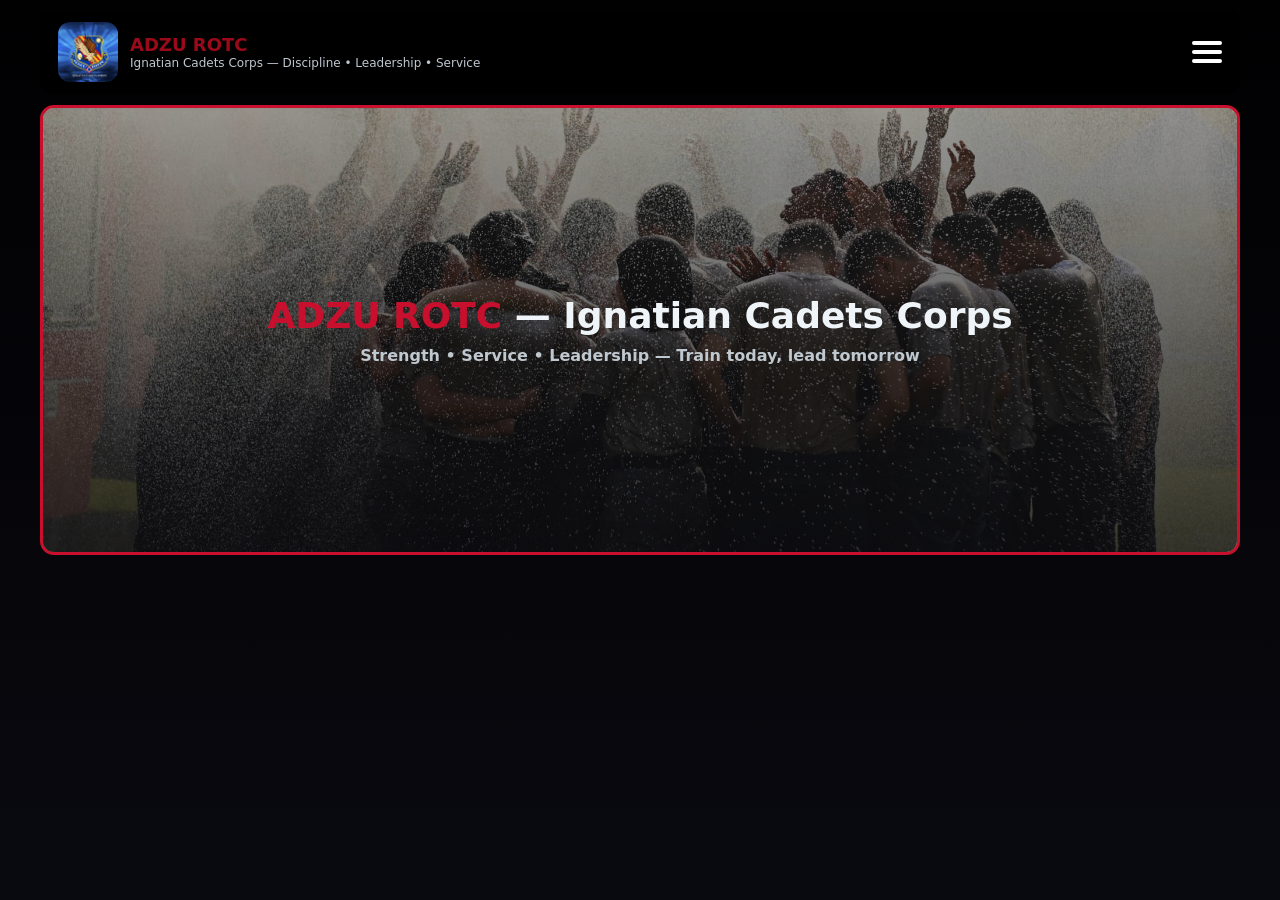
<file: index.html>
<!doctype html>
<html lang="en">
<head>
  <meta charset="utf-8" />
  <meta name="viewport" content="width=device-width,initial-scale=1" />
  <title>ADZU-ROTC — Redirecting</title>

  <!-- fast fallback redirect for browsers without JS -->
  <meta http-equiv="refresh" content="0;URL='HOMEPAGE.html'">
  <script>
    // JavaScript redirect (faster in modern browsers)
    window.location.replace('HOMEPAGE.html');
  </script>
  <style>
    body { font-family: Arial, sans-serif; text-align:center; margin-top:120px; color:#333 }
    a { color:#0366d6 }
  </style>
</head>
<body>
  <h1>Redirecting to site…</h1>
  <p>If you are not redirected automatically, <a href="HOMEPAGE.html">click here to open the homepage</a>.</p>
  <hr style="margin-top:40px;opacity:.6" />
  <small>Published with GitHub Pages — melvinanthonydapito08-code/ADZU-ROTC</small>
</body>
</html>
</file>
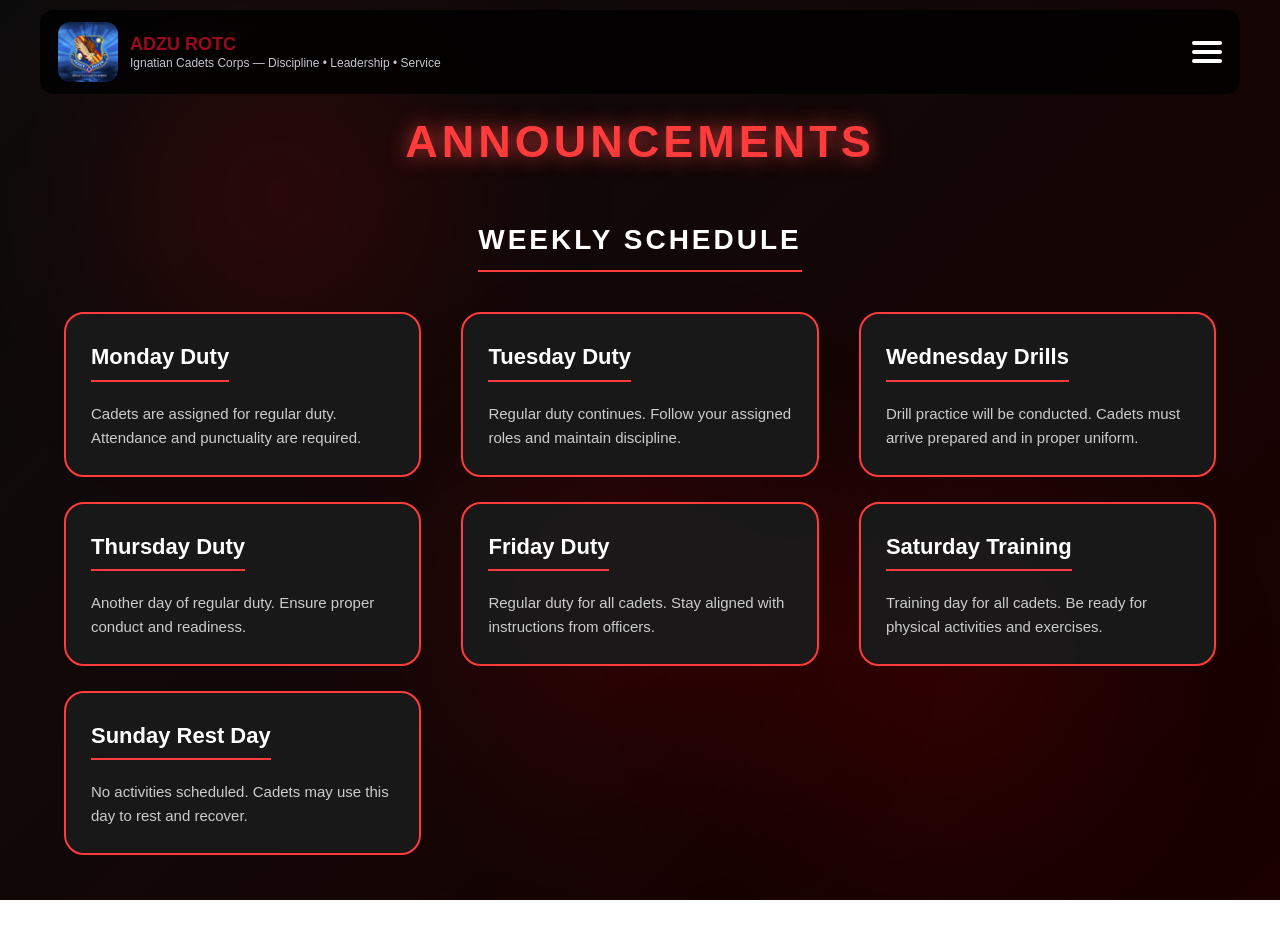
<file: ANNOUNCEMENT PAGE.html>
<!DOCTYPE html>
<html lang="en">
<head>
  <meta charset="UTF-8">
  <meta name="viewport" content="width=device-width, initial-scale=1.0">
  <title>ADZU ROTC — Announcements</title>

  <link rel="stylesheet" href="HEADER CSS.css">

  <style>
    * {
      margin: 0;
      padding: 0;
      box-sizing: border-box;
      font-family: 'Arial', sans-serif;
    }

    body {
      background: linear-gradient(135deg, #0c0c0c, #1a0000);
      color: #fff;
      line-height: 1.6;
      overflow-x: hidden;
      position: relative;
      animation: fadeIn 1s ease-in-out;
      min-height: fit-content;
    }

    .bg-shape {
      position: absolute;
      width: 300px;
      height: 300px;
      background: rgba(255, 0, 0, 0.15);
      border-radius: 50%;
      filter: blur(100px);
      animation: float 5s infinite ease-in-out alternate;
      z-index: -1;
    }

    .shape1 { top: 5%; left: 10%; }
    .shape2 { bottom: 10%; right: 15%; animation-duration: 10s; }
    .shape3 { top: 50%; right: 40%; animation-duration: 12s; }

    @keyframes float {
      from { transform: translateY(0px); }
      to { transform: translateY(-60px); }
    }

    @keyframes fadeIn {
      from { opacity: 0; }
      to { opacity: 1; }
    }

    .container {
      width: 90%;
      margin: 80px auto;
      text-align: center;
    }

    .section-title {
      font-size: 45px;
      font-weight: bold;
      margin-bottom: 40px;
      color: #ff3b3b;
      text-transform: uppercase;
      letter-spacing: 4px;
      text-shadow: 0 0 20px rgba(255, 70, 70, 0.8);
     animation: fadeIn 1.5s ease-in-out;
    }

    @keyframes glowIn {
      0% { opacity: 0; transform: translateY(-20px); }
      100% { opacity: 1; transform: translateY(0); }
    }

    .section-two {
      font-size: 28px;
      margin-bottom: 40px;
      color: white;
      text-transform: uppercase;
      letter-spacing: 3px;
      border-bottom: 2px solid #ff3b3b;
      display: inline-block;
      padding-bottom: 8px;
      transition: 0.3s ease;
    }

    .section-two:hover {
      color: #ff3b3b;
      text-shadow: 0 0 10px rgba(255, 50, 50, 0.7);
    }

    .info-grid {
      display: flex;
      justify-content: space-between;
      gap: 25px;
      flex-wrap: wrap;
    }

    .card {
      background: rgba(26, 26, 26, 0.95);
      border: 2px solid #ff3b3b;
      border-radius: 20px;
      width: 31%;
      padding: 25px;
      text-align: left;
      transition: transform 0.3s ease, box-shadow 0.3s ease, border-color 0.3s ease;
      backdrop-filter: blur(5px);
    }

    .card:hover {
      transform: translateY(-10px);
      box-shadow: 0 0 25px rgba(255, 59, 59, 0.5);
      border-color: #ff5555;
    }

    .card h2 {
      font-size: 22px;
      margin-bottom: 10px;
      color: #fff;
      border-bottom: 2px solid #ff3b3b;
      padding-bottom: 5px;
      display: inline-block;
      transition: 0.3s ease;
    }

    .card h2:hover {
      color: #ff3b3b;
      text-shadow: 0 0 10px rgba(255, 59, 59, 0.5);
    }

    .card p {
      font-size: 15px;
      color: #ccc;
      margin-top: 10px;
    }

    .date {
      font-size: 13px;
      color: #ff3b3b;
    }

    @media (max-width: 900px) {
      .card {
        width: 100%;
      }
    }

  </style>
</head>

<body>

     <header id="mainheader">
      <!--logo and title-->
    <div class="adzurotclogo">
        <img src="adzulogo.jpg" alt="ADZU ROTC LOGO">
        <div class="logo-text">
          <h1>ADZU ROTC</h1>
          <p>Ignatian Cadets Corps — Discipline • Leadership • Service</p>
        </div>  
    </div>    

      <!--burger menu icon-->
      <div class="burger" id="burger">
        <div></div>
        <div></div> 
        <div></div>
      </div>

      <!--nav-links for different sections-->
      <nav class="nav-links" id="navLinks">
        <a href="HOMEPAGE.html">Home</a>
        <a href="ABOUT PAGE.html">About</a>
        <a href="ANNOUNCEMENT PAGE.html">Announcements</a>

        <!--Uniform Dropdown-->
        <div class="unifdropdown">
          <button class="dropdown-btn1">Uniforms ▾</button>
          <div class="dropdown-uniforms">
          <a href="TYPE C.html">TYPE C</a>
          <a href="GOU ROTC UNIFORM.html">GOU</a>
          <a href="BDU ROTC.html">BDU</a>
          <a href="GALA UNIFORM.html">GALA</a>
          </div>
        </div>

       <!--Gallery Dropdown-->
        <div class="gallerydropdown">
          <button class="dropdown-btn2">Gallery ▾</button>
          <div class="dropdown-gallery">
            <a href="COLORS - General Assembly.html">General Assembly ROTC Representation</a>
            <a href="Organization Fair.html">Organization Fair</a>
            <a href="ROTC Trainings.html">ROTC Trainings</a>
            <a href="ROTC FIRING .html">ROTC Firing</a>
            <a href="ROTC Tree Planting.html">ROTC Tree Planting</a>
          </div>
        </div>
          
        <a href="CONTACT.html">Contact</a>

      </nav>
    </header>

    <script src="WEBPROG FINAL FINAL TASK.js"></script>

    <br>
    
<!--CONTENT IN ANNOUNCEMENT-->
  <div class="bg-shape shape1"></div>
  <div class="bg-shape shape2"></div>
  <div class="bg-shape shape3"></div>

  <div class="container">
    <h1 class="section-title">ANNOUNCEMENTS</h1>
    
    <h2 class="section-two">Weekly Schedule</h2>

    <div class="info-grid">

      <div class="card">
        <h2>Monday Duty</h2>
        <p>Cadets are assigned for regular duty. Attendance and punctuality are required.</p>
      </div>

      <div class="card">
        <h2>Tuesday Duty</h2>
        <p>Regular duty continues. Follow your assigned roles and maintain discipline.</p>
      </div>

      <div class="card">
        <h2>Wednesday Drills</h2>
        <p>Drill practice will be conducted. Cadets must arrive prepared and in proper uniform.</p>
      </div>

      <div class="card">
        <h2>Thursday Duty</h2>
        <p>Another day of regular duty. Ensure proper conduct and readiness.</p>
      </div>

      <div class="card">
        <h2>Friday Duty</h2>
        <p>Regular duty for all cadets. Stay aligned with instructions from officers.</p>
      </div>

      <div class="card">
        <h2>Saturday Training</h2>
        <p>Training day for all cadets. Be ready for physical activities and exercises.</p>
      </div>

      <div class="card">
        <h2>Sunday Rest Day</h2>
        <p>No activities scheduled. Cadets may use this day to rest and recover.</p>
      </div>

    </div>
  </div>

</body>
</html>
</file>
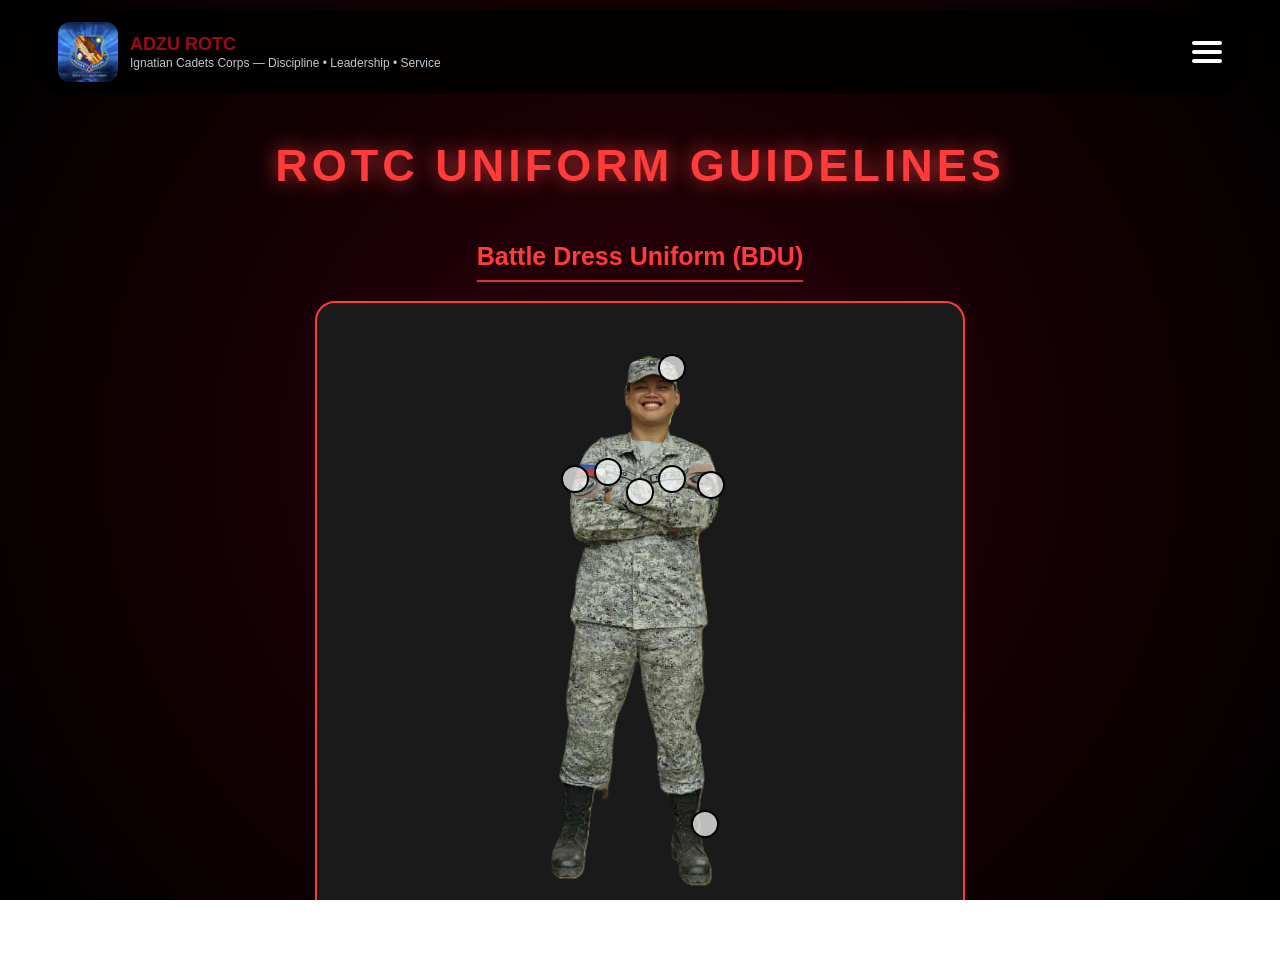
<file: BDU ROTC.html>
<!DOCTYPE html>
<html lang="en">
<head>
    <meta charset="UTF-8">
    <meta name="viewport" content="width=device-width, initial-scale=1.0">
    <title>BDU-UNI</title>
    <link rel="stylesheet" href="HEADER CSS.css">
</head>
<body>
    <style>
        *{
        margin: 0;
        padding: 0;
        box-sizing: border-box;
        font-family: 'Arial', sans-serif;
        }
        body {
        font-family: 'Arial', sans-serif;
        background-image: radial-gradient(circle at center, rgb(45, 1, 9), black);
        color: white;
        height: 100dvh;
        height: 100vh;
        margin-bottom: 30px;
        min-height: fit-content;
        }
        .title {
        text-align: center;
        justify-content: center;
        align-items: center;
        display: flex;
        margin: 50px;
        animation: fadeIn 1.5s ease-in-out;
        letter-spacing: 4px;
        padding-top: 90px;
        font-size: 45px;
        color: #ff3b3b;
        text-shadow: 0 0 20px rgba(255, 70, 70, 0.8);
        text-transform: uppercase;
        }
        .opener {
        text-align: center;
        justify-content: center;
        align-items: center;
        display: flex;
        margin-bottom: 30px;
        margin-top: 10px;
        animation: fadeIn 2s ease-in-out;
        font-weight: bold;
        text-decoration: underline solid #ff3b3bd4 1.5px;
        text-underline-offset: 15px;
        font-size: 25px;
        color: #ff3b3b;
        }

/*BDU UNIFORM*/
        .bdu {
        background-color: #1a1a1a;
        border: 2px solid #ff3b3b;
        color: white;
        display: flex;
        padding: min(5em, 2%);
        border-radius: 20px;
        position: relative;
        width: 100%;
        max-width: 650px;
        margin: auto;
        transition: transform 0.3s ease, box-shadow 0.3s ease;
        animation: fadeIn 1s ease-in;
        }
        .bdu:hover{
        box-shadow: 0 10px 30px rgba(255, 59, 59, 0.6);
        }
        .bdu-uni {
        flex: 1;
        display: flex;
        align-items: center;
        justify-content: center;
        }
        .bdu-uni img {
        height: 600px;
        width: auto;
        }
/*FOR MODALS*/
        .modal {
        display: none; 
        position: fixed;
        z-index: 999;
        left: 0;
        top: 0;
        width: 100%;
        height: 100%;
        background: rgba(0,0,0,0.75);
        backdrop-filter: blur(3px);
        justify-content: center;
        align-items: center;
        }
        .modal-info {  
        background: white;
        padding: 20px;
        max-width: 300px;
        width: 80%;
        border-radius: 12px;
        text-align: center;
        animation: popup 0.25s ease;
        }
        .modal p {
        color: black;
        font-size: 20px;
        padding: 15px;
        font-weight: bold;
        font-size: larger;
        }
        .modal img {
        height: auto;
        width: 100%;
        display: block;
        border-radius: 8px;
        border: 2px solid black;
        }

/*BUTTONS*/
    .button {
        position: absolute;
        width: 2vw;
        height: 2vw;
        max-width: 20px;
        max-height: 20px;
        min-width: 28px;
        min-height: 28px;
        border-radius: 50%;
        border: 2px solid black;
        background: rgba(255, 255, 255, 0.717);
        cursor: pointer;
        transform: translate(-50%, -50%);
    }
    .btn-1 { top: 27%; left: 40%; } /*flag*/
    .btn-2 { top: 28%; left: 61%; } /*adzu*/
    .btn-3 { top: 26%; left: 45%; } /*name*/
    .btn-4 { top: 29%; left: 50%; } /*rank*/
    .btn-5 { top: 27%; left: 55%; } /*unit*/
    .btn-6 { top:10%; left: 55%; } /*cap*/
    .btn-7 { top:80%; left: 60%; } /*boots*/
    
    .button:hover {
        background-color:white;
        color:black;
        box-shadow:#0c0f0a3f 2px 2px 2px 2px;
    }
    .close-btn:hover {
        background-color:#ff3b3b;
        color:white;
        box-shadow:#0c0f0a3f 2px 2px 2px 2px;
    }
    .close-btn {
        margin-top: 15px;
        padding: 8px 15px;
        background: black;
        color: white;
        border: none;
        border-radius: 6px;
        cursor: pointer;
    }

/*KEYFRAMES*/
    @keyframes popup {
        from { transform: scale(0.7); opacity: 0; }
        to { transform: scale(1); opacity: 1; }
    }
    @keyframes fadeIn {
      from {
        opacity: 0;
      }
      to {
        opacity: 1;
      }
    }
    </style>

    <header id="mainheader">
      <!--logo and title-->
    <div class="adzurotclogo">
        <img src="adzulogo.jpg" alt="ADZU ROTC LOGO">
        <div class="logo-text">
          <h1>ADZU ROTC</h1>
          <p>Ignatian Cadets Corps — Discipline • Leadership • Service</p>
        </div>  
    </div>    

      <!--burger menu icon-->
      <div class="burger" id="burger">
        <div></div>
        <div></div> 
        <div></div>
      </div>

      <!--nav-links for different sections-->
      <nav class="nav-links" id="navLinks">
        <a href="HOMEPAGE.html">Home</a>
        <a href="ABOUT PAGE.html">About</a>
        <a href="ANNOUNCEMENT PAGE.html">Announcements</a>

        <!--Uniform Dropdown-->
        <div class="unifdropdown">
          <button class="dropdown-btn1">Uniforms ▾</button>
          <div class="dropdown-uniforms">
          <a href="TYPE C.html">TYPE C</a>
          <a href="GOU ROTC UNIFORM.html">GOU</a>
          <a href="BDU ROTC.html">BDU</a>
          <a href="GALA UNIFORM.html">GALA</a>
          </div>
        </div>

        <!--Gallery Dropdown-->
        <div class="gallerydropdown">
          <button class="dropdown-btn2">Gallery ▾</button>
          <div class="dropdown-gallery">
            <a href="COLORS - General Assembly.html">General Assembly ROTC Representation</a>
            <a href="Organization Fair.html">Organization Fair</a>
            <a href="ROTC Trainings.html">ROTC Trainings</a>
            <a href="ROTC FIRING .html">ROTC Firing</a>
            <a href="ROTC Tree Planting.html">ROTC Tree Planting</a>
          </div>
        </div>
          
        <a href="CONTACT.html">Contact</a>

      </nav>
    </header>

    <h1 class="title">ROTC Uniform Guidelines</h1>
        <p class="opener">Battle Dress Uniform (BDU)</p>
<section class="bdu">
    <div class="bdu-uni">
        <img src="bdu.png">

        <button class="button btn-1" onclick="openModal('modal1')"></button>
        <button class="button btn-2" onclick="openModal('modal2')"></button>
        <button class="button btn-3" onclick="openModal('modal3')"></button>
        <button class="button btn-4" onclick="openModal('modal4')"></button>
        <button class="button btn-5" onclick="openModal('modal5')"></button>
        <button class="button btn-6" onclick="openModal('modal6')"></button>
        <button class="button btn-7" onclick="openModal('modal7')"></button>
    </div>
    
<div class="modal" id="modal1">
    <div class="modal-info">
        <img src="flag.jpg">
        <p>Philippine National Flag Patch <span style="font-weight: normal; font-style: italic;">and</span> Philippine Air Force Patch</p>
        <button class="close-btn" onclick="closeModal('modal1')">Close</button>
    </div>
</div>


<div class="modal" id="modal2">
    <div class="modal-info">
        <img src="adzu.jpg">
        <p>Ateneo de Zamboanga University Seal</p>
        <button class="close-btn" onclick="closeModal('modal2')">Close</button>
    </div>
</div>

<div class="modal" id="modal3">
    <div id="modal3" class="modal-info">
        <img src="name.jpg">
        <p>Name Patch</p>
        <button class="close-btn" onclick="closeModal('modal3')">Close</button>
    </div>
</div>

<div class="modal" id="modal4">
    <div class="modal-info">
        <img src="rank.jpg">
        <p>Rank Patch</p>
        <button class="close-btn" onclick="closeModal('modal4')">Close</button>
    </div>
</div>

<div class="modal" id="modal5">
    <div class="modal-info">
        <img src="unit.jpg">
        <p>Unit/ Organization Patch</p>
        <button class="close-btn" onclick="closeModal('modal5')">Close</button>
    </div>
</div>   

<div class="modal" id="modal6">
    <div class="modal-info">
        <p>Patrol Cap</p>
        <button class="close-btn" onclick="closeModal('modal6')">Close</button>
    </div>
</div>

<div class="modal" id="modal7">
    <div class="modal-info">
        <p>Combat Boots</p>
        <button class="close-btn" onclick="closeModal('modal7')">Close</button>
    </div>
</div>
</section>

<script>
function openModal(id) {
    document.getElementById(id).style.display = "flex";
}

function closeModal(id) {
    document.getElementById(id).style.display = "none";
}
</script>
<script src="WEBPROG FINAL FINAL TASK.js"></script>
</body>
</html>
</file>
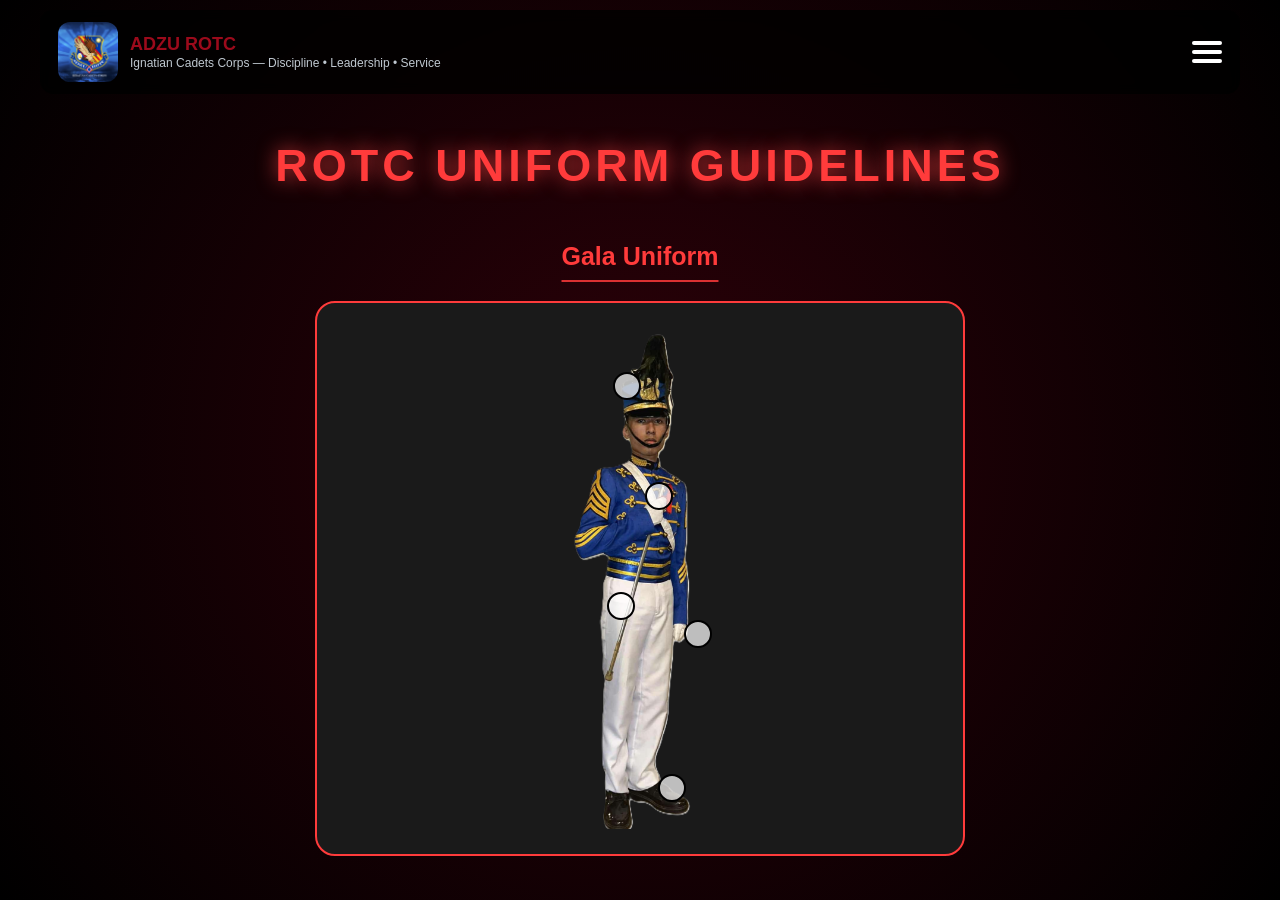
<file: GALA UNIFORM.html>
<!DOCTYPE html>
<html lang="en">
<head>
    <meta charset="UTF-8">
    <meta name="viewport" content="width=device-width, initial-scale=1.0">
    <title>GALA-UNI</title>
    <link rel="stylesheet" href="HEADER CSS.css">
</head>
<body>
    <style>
        *{
        margin: 0;
        padding: 0;
        box-sizing: border-box;
        font-family: 'Arial', sans-serif;
        }
        body {
        font-family: 'Arial', sans-serif;
        background-image: radial-gradient(circle at center, rgb(45, 1, 9), black);
        color: white;
        height: 100dvh;
        height: 100vh;
        margin-bottom: 30px;
        min-height: fit-content;
        }
        .title {
        text-align: center;
        justify-content: center;
        align-items: center;
        display: flex;
        margin: 50px;
        animation: fadeIn 1.5s ease-in-out;
        letter-spacing: 4px;
        font-size: 45px;
        padding-top: 90px;
        color: #ff3b3b;
        text-shadow: 0 0 20px rgba(255, 70, 70, 0.8);
        text-transform: uppercase;
        }
        .opener {
        text-align: center;
        justify-content: center;
        align-items: center;
        display: flex;
        margin-bottom: 30px;
        margin-top: 10px;
        animation: fadeIn 2s ease-in-out;
        font-weight: bold;
        text-decoration: underline solid #ff3b3bd4 1.5px;
        text-underline-offset: 15px;
        font-size: 25px;
          color: #ff3b3b; 
        }

/*GALA UNIFORM*/
        .gala {
        background-color: #1a1a1a;
        border: 2px solid #ff3b3b;
        color: white;
        display: flex;
        padding: min(5em, 2%);
        border-radius: 20px;
        position: relative;
        width: 100%;
        max-width: 650px;
        margin: auto;
        transition: transform 0.3s ease, box-shadow 0.3s ease;
        animation: fadeIn 1s ease-in;
        }
        .gala:hover {
        box-shadow: 0 10px 30px rgba(255, 59, 59, 0.6);
        }
        .gala-uni {
        flex: 1;
        display: flex;
        align-items: center;
        justify-content: center;
        }
        .gala-uni img {
        height: 500px;
        width: auto;    
        }
/*FOR MODALS*/
        .modal {
        display: none; 
        position: fixed;
        z-index: 999;
        left: 0;
        top: 0;
        width: 100%;
        height: 100%;
        background: rgba(0,0,0,0.75);
        backdrop-filter: blur(3px);
        justify-content: center;
        align-items: center;
        }
        .modal-info {
        background: white;
        padding: 20px;
        max-width: 300px;
        width: 80%;
        border-radius: 12px;
        text-align: center;
        animation: popup 0.25s ease;
        }
        .modal p {
        color: black;
        font-size: 20px;
        padding: 15px;
        font-weight: bold;
        font-size: larger;
        }
        .modal img {
        height: auto;
        width: 100%;
        display: block;
        border-radius: 8px;
        border: 2px solid black;
        }

/*BUTTONS*/
    .button {
        position: absolute;
        width: 2vw;
        height: 2vw;
        max-width: 20px;
        max-height: 20px;
        min-width: 28px;
        min-height: 28px;
        border-radius: 50%;
        border: 2px solid black;
        background: rgba(255, 255, 255, 0.717);
        cursor: pointer;
        transform: translate(-50%, -50%);
    }
    .btn-1 { top: 15%; left: 48%; } /*shako cap*/
    .btn-2 { top: 35%; left: 53%; } /*breast plate + swordband*/
    .btn-3 { top: 60%; left: 59%; } /*gloves*/
    .btn-4 { top: 55%; left: 47%; } /*sword*/
    .btn-5 { top:88%; left: 55%; } /*wetlook shoes*/
    
    .button:hover {
        background-color:white;
        color:black;
        box-shadow:#0c0f0a3f 2px 2px 2px 2px;
    }
    .close-btn:hover {
        background-color:#ff3b3b;
        color:white;
        box-shadow:#0c0f0a3f 2px 2px 2px 2px;
    }
    .close-btn {
        margin-top: 15px;
        padding: 8px 15px;
        background: black;
        color: white;
        border: none;
        border-radius: 6px;
        cursor: pointer;
    }

/*KEYFRAMES*/
    @keyframes popup {
        from { transform: scale(0.7); opacity: 0; }
        to { transform: scale(1); opacity: 1; }
    }
    @keyframes fadeIn {
      from {
        opacity: 0;
      }
      to {
        opacity: 1;
      }
    }
    </style>

     <header id="mainheader">
      <!--logo and title-->
    <div class="adzurotclogo">
        <img src="adzulogo.jpg" alt="ADZU ROTC LOGO">
        <div class="logo-text">
          <h1>ADZU ROTC</h1>
          <p>Ignatian Cadets Corps — Discipline • Leadership • Service</p>
        </div>  
    </div>    

      <!--burger menu icon-->
      <div class="burger" id="burger">
        <div></div>
        <div></div> 
        <div></div>
      </div>

      <!--nav-links for different sections-->
      <nav class="nav-links" id="navLinks">
        <a href="HOMEPAGE.html">Home</a>
        <a href="ABOUT PAGE.html">About</a>
        <a href="ANNOUNCEMENT PAGE.html">Announcements</a>

        <!--Uniform Dropdown-->
        <div class="unifdropdown">
          <button class="dropdown-btn1">Uniforms ▾</button>
          <div class="dropdown-uniforms">
          <a href="TYPE C.html">TYPE C</a>
          <a href="GOU ROTC UNIFORM.html">GOU</a>
          <a href="BDU ROTC.html">BDU</a>
          <a href="GALA UNIFORM.html">GALA</a>
          </div>
        </div>

        <!--Gallery Dropdown-->
        <div class="gallerydropdown">
          <button class="dropdown-btn2">Gallery ▾</button>
          <div class="dropdown-gallery">
            <a href="COLORS - General Assembly.html">General Assembly ROTC Representation</a>
            <a href="Organization Fair.html">Organization Fair</a>
            <a href="ROTC Trainings.html">ROTC Trainings</a>
            <a href="ROTC FIRING .html">ROTC Firing</a>
            <a href="ROTC Tree Planting.html">ROTC Tree Planting</a>
          </div>
        </div>
          
        <a href="CONTACT.html">Contact</a>

      </nav>
    </header>

    <h1 class="title">ROTC Uniform Guidelines</h1>
        <p class="opener">Gala Uniform</p>
<section class="gala">
    <div class="gala-uni">
        <img src="gala.png">

        <button class="button btn-1" onclick="openModal('modal1')"></button>
        <button class="button btn-2" onclick="openModal('modal2')"></button>
        <button class="button btn-3" onclick="openModal('modal3')"></button>
        <button class="button btn-4" onclick="openModal('modal4')"></button>
        <button class="button btn-5" onclick="openModal('modal5')"></button>
    </div>
    
<div class="modal" id="modal1">
    <div class="modal-info">
        <p>Shako Cap</p>
        <button class="close-btn" onclick="closeModal('modal1')">Close</button>
    </div>
</div>

<div class="modal" id="modal2">
    <div class="modal-info">
        <img src="breastplate.jpg">
        <p>Breast Plate <span style="font-weight: normal; font-style: italic;">and</span> Sword Band</p>
        <button class="close-btn" onclick="closeModal('modal2')">Close</button>
    </div>
</div>

<div class="modal" id="modal3">
    <div class="modal-info">
        <p>Gloves</p>
        <button class="close-btn" onclick="closeModal('modal3')">Close</button>
    </div>
</div>

<div class="modal" id="modal4">
    <div class="modal-info">
        <p>Sword</p>
        <button class="close-btn" onclick="closeModal('modal4')">Close</button>
    </div>
</div>   

<div class="modal" id="modal5">
    <div class="modal-info">
        <p>Wetlook Shoes</p>
        <button class="close-btn" onclick="closeModal('modal5')">Close</button>
    </div>
</div>
</section>

<script>
function openModal(id) {
    document.getElementById(id).style.display = "flex";
}

function closeModal(id) {
    document.getElementById(id).style.display = "none";
}
</script>

<script src="WEBPROG FINAL FINAL TASK.js"></script>
</body>
</html>
</file>
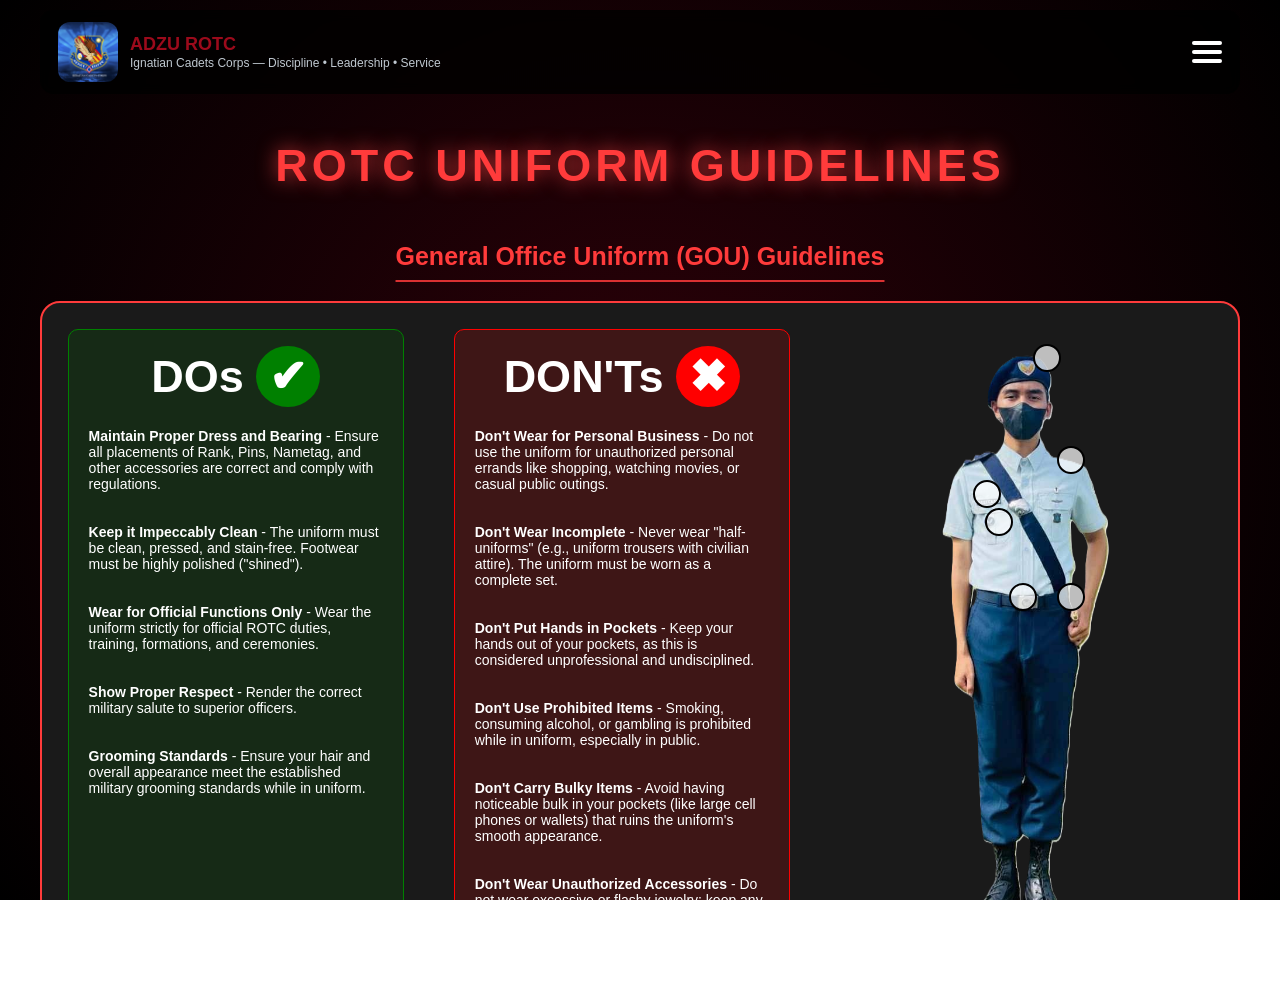
<file: GOU ROTC UNIFORM.html>
<!DOCTYPE html>
<html lang="en">
<head>
    <meta charset="UTF-8">
    <meta name="viewport" content="width=device-width, initial-scale=1.0">
    <title>GOU-UNI</title>
    <link rel="stylesheet" href="HEADER CSS.css">
</head>
<body>
    <style>
        *{
        margin: 0;
        padding: 0;
        box-sizing: border-box;
        font-family: 'Arial', sans-serif;
        }
        body {
        font-family: 'Arial', sans-serif;
        background-image: radial-gradient(circle at center, rgb(45, 1, 9), black);
        color: white;
        height: 100dvh;
        height: 100vh;
        margin-bottom: 30px;
        min-height: fit-content;
        }
        .title {
        text-align: center;
        justify-content: center;
        align-items: center;
        display: flex;
        margin: 50px;
        animation: fadeIn 1.5s ease-in-out;
        text-transform: uppercase;
        letter-spacing: 4px;
        font-size: 45px;
        padding-top: 90px;
        text-shadow: 0 0 20px rgba(255, 70, 70, 0.8);
         color: #ff3b3b;
        }
        .opener {
        text-align: center;
        justify-content: center;
        align-items: center;
        display: flex;
        margin-bottom: 30px;
        margin-top: 10px;
        animation: fadeIn 2s ease-in-out;
        font-weight: bold;
        text-decoration: underline solid #ff3b3bd4 1.5px;
        text-underline-offset: 15px;
        font-size: 25px;
         color: #ff3b3b;
        }

/*GOU UNIFORM*/
        .gou {
        background-color: #1a1a1a;
        border: 2px solid #ff3b3b;
        color: white;
        display: grid;
        display: flex;
        grid-template-columns: repeat(2, 1fr);
        padding: min(5em, 2%);
        border-radius: 20px;
        position: relative;
        width: 100%;
        max-width: 1200px;
        margin: auto;
        transition: transform 0.3s ease, box-shadow 0.3s ease;
        animation: fadeIn 1s ease-in;
        }
        .gou:hover {
        box-shadow: 0 10px 30px rgba(255, 59, 59, 0.6);
        }
        .guidelines {
        display: grid;
        grid-template-columns: repeat(2, 1fr);
        }
        .guidelines h1 {
        text-align: center;
        }
        .guidelines ul{
        font-size: 14px;
        list-style-type: none;
        }
        .dos {
        background-color:rgba(0, 128, 0, 0.155);
        border: 1px solid green;
        color: white;
        padding: 20px;
        margin-right: 25px;
        border-radius: 10px;
        transition: transform 0.3s ease, box-shadow 0.3s ease;
        }
        .dos:hover {
        transform: translateY(-8px) scale(1.02);
        transition: transform 0.3s ease, box-shadow 0.3s ease;
        box-shadow: 0 0px 20px green;
        }
        .dos h2{
        text-align: center;
        margin-bottom: 25px;
        font-size: 45px;
        }
        .donts {
        background-color: rgba(255, 0, 0, 0.155);
        border: 1px solid red;
        color: white;
        padding: 20px;
        margin-left: 25px;
        align-items: center;
        border-radius: 10px;
        transition: transform 0.3s ease, box-shadow 0.3s ease;
        }
        .donts:hover {
        transform: translateY(-8px) scale(1.02);
        transition: transform 0.3s ease, box-shadow 0.3s ease;
        box-shadow: 0 0px 20px red;
        }
        .donts h3{
        text-align: center;
        margin-bottom: 25px;
        font-size: 45px;
        }
        .gou-uni {
        flex: 1;
        display: flex;
        align-items: center;
        justify-content: center;
        }
        .gou-uni img {
        height: 600px;
        width: auto;
        margin-left: 100px;
        margin-right: 60px;
        }
/*FOR MODALS*/
        .modal {
        display: none; 
        position: fixed;
        z-index: 999;
        left: 0;
        top: 0;
        width: 100%;
        height: 100%;
        background: rgba(0,0,0,0.75);
        backdrop-filter: blur(3px);
        justify-content: center;
        align-items: center;
        }
        .modal-info {
        background: white;
        padding: 20px;
        max-width: 300px;
        width: 80%;
        border-radius: 12px;
        text-align: center;
        animation: popup 0.25s ease;
        }
        .modal p {
        color: black;
        font-size: 20px;
        padding: 15px;
        font-weight: bold;
        font-size: larger;
        }
        .modal img {
        height: auto;
        width: 100%;
        display: block;
        border-radius: 8px;
        border: 2px solid black;
        }

/*BUTTONS*/
    .button {
        position: absolute;
        width: 2vw;
        height: 2vw;
        max-width: 20px;
        max-height: 20px;
        min-width: 28px;
        min-height: 28px;
        border-radius: 50%;
        border: 2px solid black;
        background: rgba(255, 255, 255, 0.717);
        cursor: pointer;
        transform: translate(-50%, -50%);
    }
    .btn-1 { top: 8%; left: 84%; }
    .btn-2 { top: 28%; left: 79%; }
    .btn-3 { top: 32%; left: 80%; }
    .btn-4 { top: 43%; left: 86%; }
    .btn-5 { top:43%; left: 82%; }
    .btn-6 { top:90%; left: 86%; }
    .btn-7 { top: 23%; left: 86%; }
    
    .button:hover {
        background-color:white;
        color:black;
        box-shadow:#0c0f0a3f 2px 2px 2px 2px;
    }
    .close-btn:hover {
        background-color:#ff3b3b;
        color:white;
        box-shadow:#0c0f0a3f 2px 2px 2px 2px;
    }
    .close-btn {
        margin-top: 15px;
        padding: 8px 15px;
        background: black;
        color: white;
        border: none;
        border-radius: 6px;
        cursor: pointer;
    }

/*KEYFRAMES*/
    @keyframes popup {
        from { transform: scale(0.7); opacity: 0; }
        to { transform: scale(1); opacity: 1; }
    }
    @keyframes fadeIn {
      from {
        opacity: 0;
      }
      to {
        opacity: 1;
      }
    }
    </style>

     <header id="mainheader">
      <!--logo and title-->
    <div class="adzurotclogo">
        <img src="adzulogo.jpg" alt="ADZU ROTC LOGO">
        <div class="logo-text">
          <h1>ADZU ROTC</h1>
          <p>Ignatian Cadets Corps — Discipline • Leadership • Service</p>
        </div>  
    </div>    

      <!--burger menu icon-->
      <div class="burger" id="burger">
        <div></div>
        <div></div> 
        <div></div>
      </div>

      <!--nav-links for different sections-->
      <nav class="nav-links" id="navLinks">
        <a href="HOMEPAGE.html">Home</a>
        <a href="ABOUT PAGE.html">About</a>
        <a href="ANNOUNCEMENT PAGE.html">Announcements</a>

        <!--Uniform Dropdown-->
        <div class="unifdropdown">
          <button class="dropdown-btn1">Uniforms ▾</button>
          <div class="dropdown-uniforms">
          <a href="TYPE C.html">TYPE C</a>
          <a href="GOU ROTC UNIFORM.html">GOU</a>
          <a href="BDU ROTC.html">BDU</a>
          <a href="GALA UNIFORM.html">GALA</a>
          </div>
        </div>

        <!--Gallery Dropdown-->
        <div class="gallerydropdown">
          <button class="dropdown-btn2">Gallery ▾</button>
          <div class="dropdown-gallery">
            <a href="COLORS - General Assembly.html">General Assembly ROTC Representation</a>
            <a href="Organization Fair.html">Organization Fair</a>
            <a href="ROTC Trainings.html">ROTC Trainings</a>
            <a href="ROTC FIRING .html">ROTC Firing</a>
            <a href="ROTC Tree Planting.html">ROTC Tree Planting</a>
          </div>
        </div>
          
        <a href="CONTACT.html">Contact</a>

      </nav>
    </header>

    <h1 class="title">ROTC Uniform Guidelines</h1>
        <p class="opener">General Office Uniform (GOU) Guidelines</p>
    <section class="gou">
        <div class="guidelines">
                <div class="dos">
                    <h2>DOs <span style="background-color: green; color:white; padding: 5px 13px; border-radius: 50%;">&#10004;</span></h2>
                        <ul>
                        <li><strong>Maintain Proper Dress and Bearing</strong> - Ensure all placements of Rank, Pins, Nametag, and other accessories are correct and comply with regulations.</li><br><br>
                        <li><strong>Keep it Impeccably Clean</strong> - The uniform must be clean, pressed, and stain-free. Footwear must be highly polished ("shined").</li><br><br>
                        <li><strong>Wear for Official Functions Only</strong> - Wear the uniform strictly for official ROTC duties, training, formations, and ceremonies.</li><br><br>
                        <li><strong>Show Proper Respect</strong> - Render the correct military salute to superior officers.</li><br><br>
                        <li><strong>Grooming Standards</strong> - Ensure your hair and overall appearance meet the established military grooming standards while in uniform.</li>
                        </ul>
                </div>

                <div class="donts">
                    <h3>DON'Ts <span style="background-color: red; color:white; padding: 5px 13px; border-radius: 50%;">&#10006;</span></h3>
                       <ul>
                        <li><strong>Don't Wear for Personal Business</strong> - Do not use the uniform for unauthorized personal errands like shopping, watching movies, or casual public outings.</li><br><br>
                        <li><strong>Don't Wear Incomplete</strong> - Never wear "half-uniforms" (e.g., uniform trousers with civilian attire). The uniform must be worn as a complete set.</li><br><br>
                        <li><strong>Don't Put Hands in Pockets</strong> - Keep your hands out of your pockets, as this is considered unprofessional and undisciplined.</li><br><br>
                        <li><strong>Don't Use Prohibited Items</strong> - Smoking, consuming alcohol, or gambling is prohibited while in uniform, especially in public.</li><br><br>
                        <li><strong>Don't Carry Bulky Items</strong> - Avoid having noticeable bulk in your pockets (like large cell phones or wallets) that ruins the uniform's smooth appearance.</li><br><br>
                        <li><strong>Don't Wear Unauthorized Accessories</strong> - Do not wear excessive or flashy jewelry; keep any necessary accessories simple and conservative.</li>
                        </ul>
                </div>
        </div>
        <div class="gou-uni">
            <button class="button btn-1" onclick="openModal('modal1')"></button>
            <button class="button btn-2" onclick="openModal('modal2')"></button>
            <button class="button btn-3" onclick="openModal('modal3')"></button>
            <button class="button btn-4" onclick="openModal('modal4')"></button>
            <button class="button btn-5" onclick="openModal('modal5')"></button>
            <button class="button btn-6" onclick="openModal('modal6')"></button>
            <button class="button btn-7" onclick="openModal('modal7')"></button>

            <img src="gou.png">
        </div>

<div class="modal" id="modal1">
    <div class="modal-info">
        <p>AF ROTC Beret</p>
        <button class="close-btn" onclick="closeModal('modal1')">Close</button>
    </div>
</div>

<div class="modal" id="modal2">
    <div class="modal-info">
        <img src="nametag.jpg">
        <p>Nametag</p>
        <button class="close-btn" onclick="closeModal('modal2')">Close</button>
    </div>
</div>

<div class="modal" id="modal3">
    <div id="modal3" class="modal-info">
        <img src="classpin.jpg">
        <p>Class Pin</p>
        <button class="close-btn" onclick="closeModal('modal3')">Close</button>
    </div>
</div>

<div class="modal" id="modal4">
    <div class="modal-info">
        <p>Belt</p>
        <button class="close-btn" onclick="closeModal('modal4')">Close</button>
    </div>
</div>

<div class="modal" id="modal5">
    <div class="modal-info">
        <img src="buckle.jpg">
        <p>Buckle</p>
        <button class="close-btn" onclick="closeModal('modal5')">Close</button>
    </div>
</div>   

<div class="modal" id="modal6">
    <div class="modal-info">
        <p>Boots (Gibson Tactical)</p>
        <button class="close-btn" onclick="closeModal('modal6')">Close</button>
    </div>
</div> 

<div class="modal" id="modal7">
    <div class="modal-info">
        <img src="loop nd rank.jpg">
        <p>Shoulder Loop <span style="font-weight: normal; font-style: italic;">and</span> Rank</p>
        <button class="close-btn" onclick="closeModal('modal7')">Close</button>
    </div>
</div> 
<script>
function openModal(id) {
    document.getElementById(id).style.display = "flex";
}

function closeModal(id) {
    document.getElementById(id).style.display = "none";
}
</script>
<script src="WEBPROG FINAL FINAL TASK.js"></script>
</body>
</html>
</file>
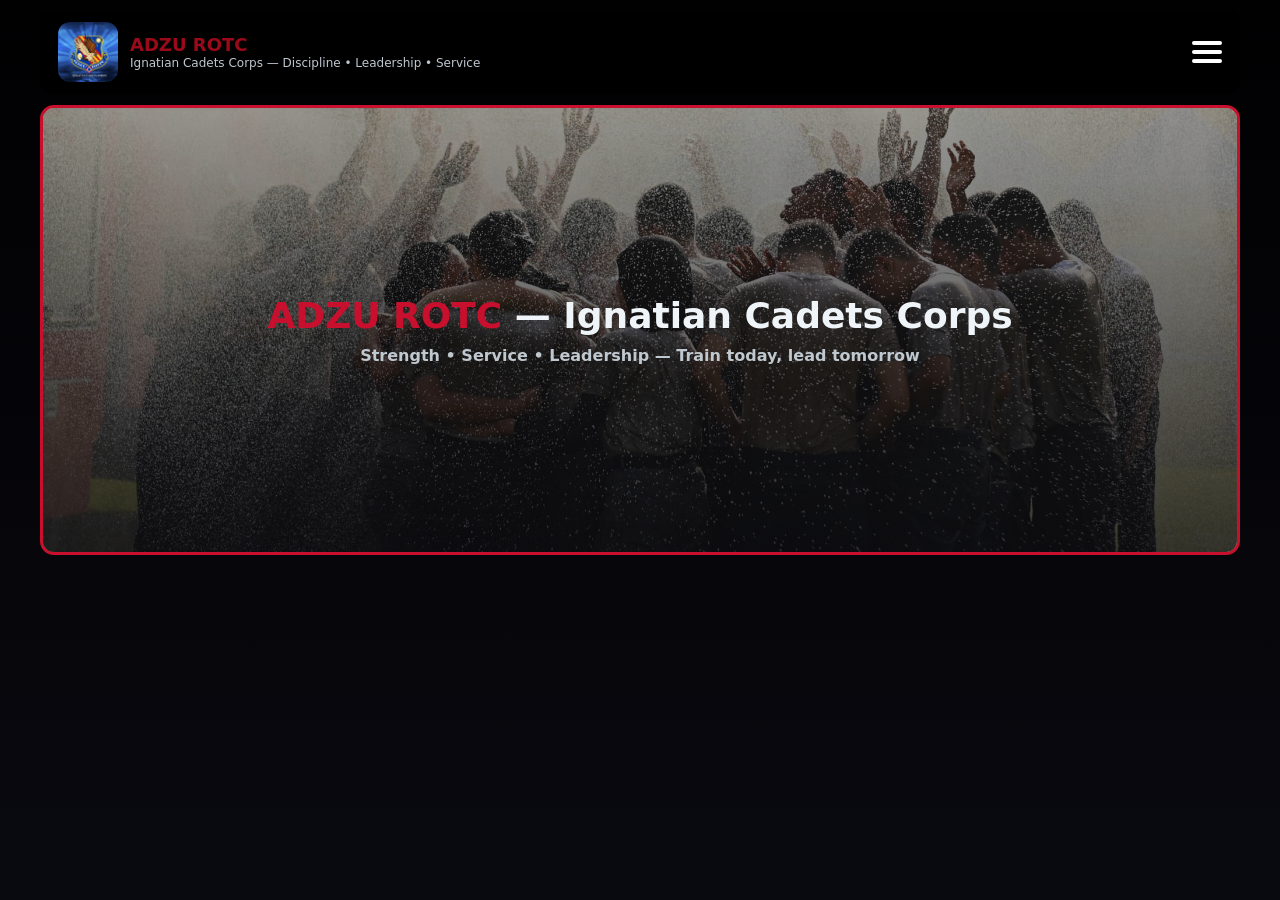
<file: HOMEPAGE.html>
<!DOCTYPE html>
  <html lang="en">
  <head>
    <meta charset="UTF-8">
    <meta name="viewport" content="width=device-width, initial-scale=1.0">
    <title>Homepage Webprog final final task</title>
    <link rel="stylesheet" href="HOMEPAGE.css">
  </head>
  <body>
    
    <header id="mainheader">
      <!--logo and title-->
    <div class="adzurotclogo">
        <img src="adzulogo.jpg" alt="ADZU ROTC LOGO">
        <div class="logo-text">
          <h1>ADZU ROTC</h1>
          <p>Ignatian Cadets Corps — Discipline • Leadership • Service</p>
        </div>  
    </div>    

      <!--burger menu icon-->
      <div class="burger" id="burger">
        <div></div>
        <div></div> 
        <div></div>
      </div>

      <!--nav-links for different sections-->
      <nav class="nav-links" id="navLinks">
        <a href="HOMEPAGE.html">Home</a>
        <a href="ABOUT PAGE.html">About</a>
        <a href="ANNOUNCEMENT PAGE.html">Announcements</a>

        <!--Uniform Dropdown-->
        <div class="unifdropdown">
          <button class="dropdown-btn1">Uniforms ▾</button>
          <div class="dropdown-uniforms">
          <a href="TYPE C.html">TYPE C</a>
          <a href="GOU ROTC UNIFORM.html">GOU</a>
          <a href="BDU ROTC.html">BDU</a>
          <a href="GALA UNIFORM.html">GALA</a>
          </div>
        </div>

        <!--Gallery Dropdown-->
        <div class="gallerydropdown">
          <button class="dropdown-btn2">Gallery ▾</button>
          <div class="dropdown-gallery">
            <a href="COLORS - General Assembly.html">General Assembly ROTC Representation</a>
            <a href="Organization Fair.html">Organization Fair</a>
            <a href="ROTC Trainings.html">ROTC Trainings</a>
            <a href="ROTC FIRING .html">ROTC Firing</a>
            <a href="ROTC Tree Planting.html">ROTC Tree Planting</a>
          </div>
        </div>
          
        <a href="CONTACT.html">Contact</a>

      </nav>
    </header>

    <section class="hero" id="Home">
      <div class="hero-inner">
        <h2><span>ADZU ROTC</span> — Ignatian Cadets Corps</h2>
        <p>Strength • Service • Leadership — Train today, lead tomorrow</p>
      </div>
    </section>

     <script src="WEBPROG FINAL FINAL TASK.js" defer></script>
  </body>
</html>
</file>
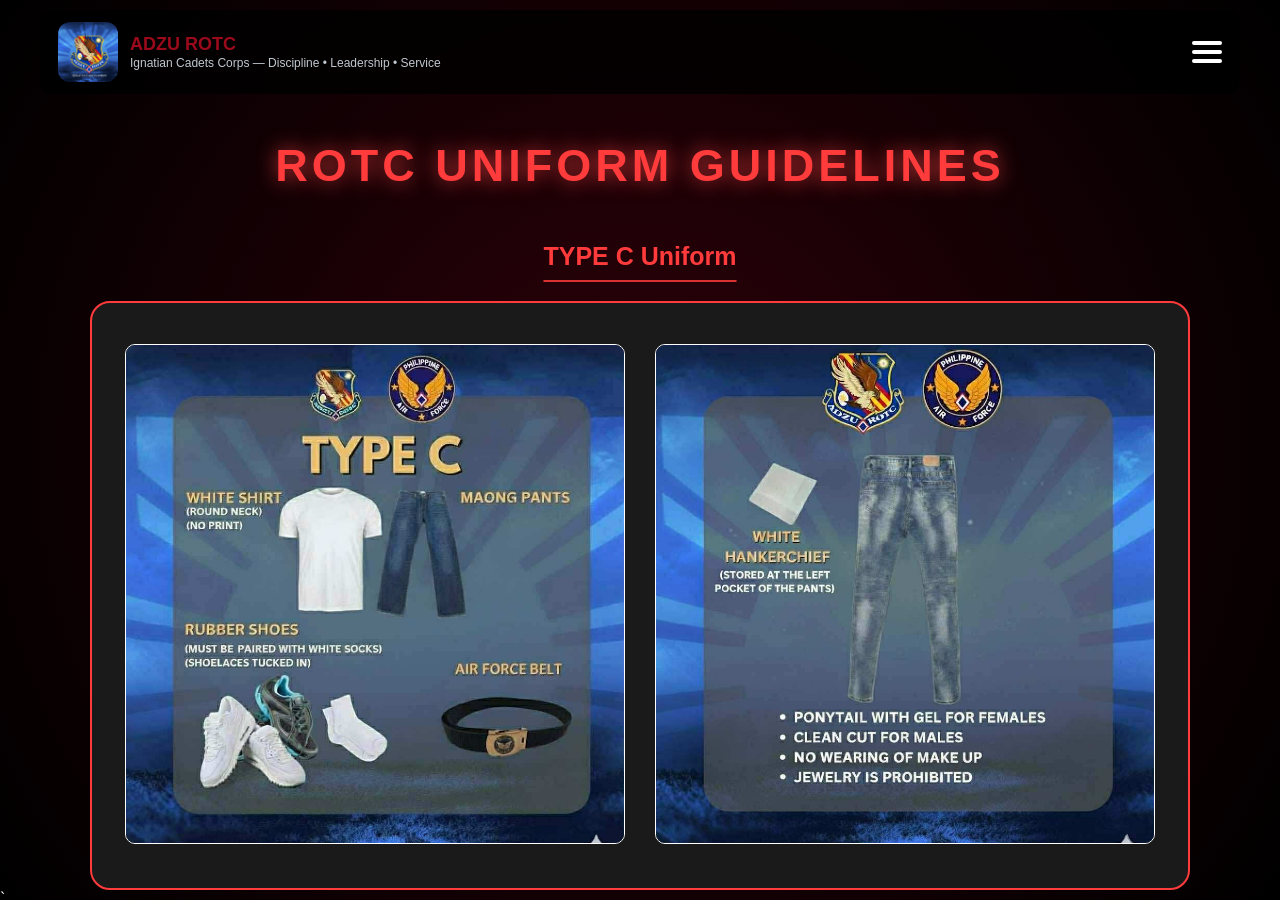
<file: TYPE C.html>
<!DOCTYPE html>
<html lang="en">
<head>
    <meta charset="UTF-8">
    <meta name="viewport" content="width=device-width, initial-scale=1.0">
    <title>TYPE-C</title>
    <link rel="stylesheet" href="HEADER CSS.css">
</head>
<body>
    <style>
        *{
        margin: 0;
        padding: 0;
        box-sizing: border-box;
        font-family: 'Arial', sans-serif;
        }
        body {
        font-family: 'Arial', sans-serif;
        background-image: radial-gradient(circle at center, rgb(45, 1, 9), black);
        color: white;
        height: 100dvh;
        height: 100vh;
        margin-bottom: 30px;
        min-height: fit-content;
        }
        .title {
        text-align: center;
        justify-content: center;
        align-items: center;
        display: flex;
        margin: 50px;
        animation: fadeIn 1.5s ease-in-out;
        letter-spacing: 4px;
        padding-top:90px;
        font-size: 45px;
        text-shadow: 0 0 20px rgba(255, 70, 70, 0.8);
        text-transform: uppercase;
        color: #ff3b3b;
        }
        .opener {
        text-align: center;
        justify-content: center;
        align-items: center;
        display: flex;
        margin-bottom: 30px;
        margin-top: 10px;
        animation: fadeIn 2s ease-in-out;
        font-weight: bold;
        text-decoration: underline solid #ff3b3bd4 1.5px;
        text-underline-offset: 15px;
        font-size: 25px;
          color: #ff3b3b;
        }

/*GOU UNIFORM*/
        .typec {
        background-color: #1a1a1a;
        border: 2px solid #ff3b3b;
        display: grid;
        display: flex;
        flex: 1;
        grid-template-columns: repeat(2, 1fr);
        padding: min(5em, 2%);
        border-radius: 20px;
        position: relative;
        width: 100%;
        max-width: 1100px;
        margin: auto;
        transition: transform 0.3s ease, box-shadow 0.3s ease;
        animation: fadeIn 1s ease-in;
        justify-content: center;
        align-items: center;
        }
        .typec:hover {
        box-shadow: 0 10px 30px rgba(255, 59, 59, 0.6);
        }
        .typec img {
        margin: 15px;
        border: 1px solid white;
        border-radius: 10px;
        height: 500px;
        width: auto;
        transition: transform 0.5s ease, box-shadow 0.3s ease;
        }
        .typec img:hover {
        transform: translateY(-10px) scale(1.1);
        transition: transform 1s ease, box-shadow 0.3s ease;
        box-shadow: 0 0px 20px rgba(255, 255, 255, 0.575);
        }

/*KEYFRAMES*/
    @keyframes fadeIn {
      from {
        opacity: 0;
      }
      to {
        opacity: 1;
      }
    }
/* TABLET SIZE (max-width: 900px) */
@media (max-width: 500px) {
  .typec {
    width: 48%;
    gap: 20px;
  }

  .title {
    font-size: 30px;
    letter-spacing: 3px;
  }
}

/* LARGE MOBILE (max-width: 650px) */
@media (max-width: 650px) {
  .typec {
    width: 100%;
    padding: 20px;
  }

  .typec img {
    height: 160px;
  }

  .opener {
    font-size: 20px;
  }

  .title {
    font-size: 26px;
  }
}

/* SMALL MOBILE (max-width: 450px) */
@media (max-width: 450px) {

  .title {
    font-size: 22px;
    letter-spacing: 2px;
  }

  .opener {
    font-size: 18px;
  }

  .typec img {
    height: 140px;
  }
}
    </style>

     <header id="mainheader">
      <!--logo and title-->
    <div class="adzurotclogo">
        <img src="adzulogo.jpg" alt="ADZU ROTC LOGO">
        <div class="logo-text">
          <h1>ADZU ROTC</h1>
          <p>Ignatian Cadets Corps — Discipline • Leadership • Service</p>
        </div>  
    </div>    

      <!--burger menu icon-->
      <div class="burger" id="burger">
        <div></div>
        <div></div> 
        <div></div>
      </div>

      <!--nav-links for different sections-->
      <nav class="nav-links" id="navLinks">
        <a href="HOMEPAGE.html">Home</a>
        <a href="ABOUT PAGE.html">About</a>
        <a href="ANNOUNCEMENT PAGE.html">Announcements</a>

        <!--Uniform Dropdown-->
        <div class="unifdropdown">
          <button class="dropdown-btn1">Uniforms ▾</button>
          <div class="dropdown-uniforms">
          <a href="TYPE C.html">TYPE C</a>
          <a href="GOU ROTC UNIFORM.html">GOU</a>
          <a href="BDU ROTC.html">BDU</a>
          <a href="GALA UNIFORM.html">GALA</a>
          </div>
        </div>

      <!--Gallery Dropdown-->
        <div class="gallerydropdown">
          <button class="dropdown-btn2">Gallery ▾</button>
          <div class="dropdown-gallery">
            <a href="COLORS - General Assembly.html">General Assembly ROTC Representation</a>
            <a href="Organization Fair.html">Organization Fair</a>
            <a href="ROTC Trainings.html">ROTC Trainings</a>
            <a href="ROTC FIRING .html">ROTC Firing</a>
            <a href="ROTC Tree Planting.html">ROTC Tree Planting</a>
          </div>
        </div>
          
        <a href="CONTACT.html">Contact</a>

      </nav>
    </header>

    <h1 class="title">ROTC Uniform Guidelines</h1>
    <p class="opener">TYPE C Uniform</p>
        <div class="typec">
                <div class="typec-1">
                    <img src="typec1.jpg">
                </div>
                <div class="typec-2">
                    <img src="typec2.jpg">
                </div>
        </div>
         <script src="WEBPROG FINAL FINAL TASK.js"></script>
      </body>
</html>`
</file>
<file: HEADER CSS.css>
/*CSS variables for colors and border radius*/
:root{
  --red:#c8102e;
  --deep-red:#9b0a1b;
  --blue:#0b63d6;
  --black:#020203;
  --muted:#bfc7cf;
  --radius:14px;
}

/*Universal Selector*/
* {box-sizing: border-box; 
   margin: 0; 
   padding: 0;}

/*no overflow for html and body*/
html, body {
  width: 100%;
  height: 100%;
  overflow-x: hidden;
}

/*for links*/
a { text-decoration:none; color: inherit; }

/*header*/
#mainheader {
display: flex;
justify-content: space-between;
align-items: center;
padding: 12px 18px;
background: rgba(0,0,0,0.8);
border-radius: var(--radius);
position:fixed;
top: 10px; 
left: 50%; 
transform: translateX(-50%); 
z-index: 1000;  
width: 95%;
max-width: 1200px; 
backdrop-filter: blur(6px);  
transition: top 0.3s ease;  
}

/*logo*/
.adzurotclogo {
display: flex;
align-items: center;
gap: 12px;
}

/*logopic*/
.adzurotclogo img{
width: 60px;
height: 60px;
border-radius: 12px;
object-fit: cover;
}

.logo-text h1 {
font-size: 18px;
font-weight: 800;
color: var(--deep-red);
}

.logo-text {
font-size: 12px;
color: var(--muted);
line-height: 1.2;
}

/*burger menu icon*/
.burger div {
height: 4px;
background: #fff;
border-radius: 2px;
transition: all 0.3s ease;
}

.burger {
width: 30px;
height: 22px;
display: flex;
flex-direction: column;
justify-content: space-between;
cursor: pointer;
z-index: 1100;
} 

/*css for burger menu if we click it will show X*/
.burger.toggle div:nth-child(1) {
  transform: rotate(45deg) translate(5px,5px);
}
.burger.toggle div:nth-child(2) { opacity: 0; }
.burger.toggle div:nth-child(3) {
  transform: rotate(-45deg) translate(5px,-5px);
}

/* Navigation (Side Menu) */
.nav-links {
  position:fixed; /* i fixed niya yung menu para if mag scroll di sasama yung menu*/
  top: 0; /*para yung links hindi sa taas tlaga*/
  right: -300px; /*para yung menu if i click mag oopen like parang nag sslide yung pag open pa pa right na pa go sa left */
  width: 250px; /*width ng mga links*/
  background: rgba(2,2,3,0.97); /*background para ng mga links*/
  display: flex; /*pang layout ng links*/
  flex-direction: column; /*para not pa horizontal yung links gagawin niya vertical yung layout*/
  padding: 100px 15px 50px 15px; /*spacing ng menu*/
  gap: 18px; /*gap lang*/
  transition: right 0.4s ease, opacity 0.3s ease; /*pang pa smooth if i open yung menu*/
  z-index: 1001; /*para masure yung X naka surface if pindutin yung menu */
  visibility: hidden;   /*nag hhelp sa pag tago ng  mga links kasi naka hidden tinatanggal niya yung visibility*/
  opacity: 0; /*pampa transparent lang*/
  overflow-y: auto;
  border: solid var(--red);
  border-radius: var(--radius);
}

/*css for navlinks if we click the burger it wil show the links*/
.nav-links.open{
    right: 0;
    visibility: visible;
    opacity: 1;
}

.nav-links a, .dropdown-btn1{
  color: #fff;
  font-weight: 700;
  padding: 10px;
  border-radius: var(--radius);
  background: grey;
  text-align: center;
  transition: background 0.2s;
}
.nav-links a:hover, 
.dropdown-btn1:hover {
  background: rgba(255,255,255,0.15); 
}

/*UNIFORM DROPDOWN */
.unifdropdown {
 width: 100%;
 position:relative;
}

/*for the UNIFORM button*/
.dropdown-btn1{
    width: 100%;
    font-size: 16px;
    border:none;
    cursor: pointer;
    background: grey;
    color: #fff;
    padding: 10px;
    border-radius: var(--radius);
    transition: background 0.2s;
}

/*hOver for UNIFORM button*/
.dropdown-btn1:hover {
    background: rgba(255,255,255,0.15);
}

/*css to hide to uniform MENU*/
.dropdown-uniforms {
    display: none;
    flex-direction: column;
    /*background:rgba(255,255,255,0.15);*/
    border-radius: var(--radius);
    margin-top: 8px;
    padding: 10px 0;
}

/* Links inside the UNIFORM DROPDOWN*/
.dropdown-uniforms a {
  padding: 10px 15px;
  color: #fff;
  display:block;
  text-align: center;
  transition: background 0.2s ease;
}

.dropdown-uniforms a:hover {
  background: rgba(255,255,255,0.15);
} 

/*to show the menu of the dropdown if we click*/
.unifdropdown.show .dropdown-uniforms{
    display: flex;
}


/*GALLERY DROPDOWN*/
.gallerydropdown {
    width: 100%;
    position:relative;
}

/*for the GALLERY button*/
.dropdown-btn2{
    width: 100%;
    font-size: 16px;
    border:none;
    cursor: pointer;
    background: grey;
    color: #fff;
    padding: 10px;
    border-radius: var(--radius);
    transition: background 0.2s;
}

/*hOver for GALLERY button*/
.dropdown-btn2:hover {
    background: rgba(255,255,255,0.15);
}

/*css to hide to gallery MENU*/
.dropdown-gallery {
    display: none;
    flex-direction: column;
    /*background:rgba(255,255,255,0.15);  */
    border-radius: var(--radius);
    margin-top: 8px;
    padding: 10px 0;
}

/* Links inside the UNIFORM DROPDOWN*/
.dropdown-gallery a {
  padding: 10px 15px;
  color: #fff;
  display:block;
  text-align: center;
  transition: background 0.2s ease;
}

.dropdown-gallery a:hover {
  background: rgba(255,255,255,0.15);
}

/*to show the menu of the dropdown if we click*/
.gallerydropdown.show .dropdown-gallery{
    display: flex;
}
</file>
<file: HOMEPAGE.css>
/*CSS variables for colors and border radius*/
:root{
  --red:#c8102e;
  --deep-red:#9b0a1b;
  --blue:#0b63d6;
  --black:#020203;
  --muted:#bfc7cf;
  --radius:14px;
}

/*Universal Selector*/
* {box-sizing: border-box; 
   margin: 0; 
   padding: 0;}

/*no overflow for html and body*/
html, body {
  width: 100%;
  height: 100%;
  overflow-x: hidden;
} 

/*body*/
body {
  font-family: Inter, system-ui, sans-serif;
  background: linear-gradient(180deg,#010102,#090910);
  color:  #eef4f8;
  padding-top: 90px;
  min-height:fit-content;
}

/*for links*/
a { text-decoration:none; color:inherit; }

/*header*/
#mainheader {
display: flex;
justify-content: space-between;
align-items: center;
padding: 12px 18px;
background: rgba(0,0,0,0.8);
border-radius: var(--radius);
position:fixed;
top: 10px;
left: 50%;
transform: translateX(-50%);
z-index: 1000;
width: 95%;
max-width: 1200px;
backdrop-filter: blur(6px);
transition: top 0.3s ease;
}


/*logo*/
.adzurotclogo {
display: flex;
align-items: center;
gap: 12px;
}

/*logopic*/
.adzurotclogo img{
width: 60px;
height: 60px;
border-radius: 12px;
object-fit: cover;
}

/* for heading1 in logo font-size and fotn weight and its color */
.logo-text h1 {
font-size: 18px;
font-weight: 800;
color: var(--deep-red);
}


/*for paragraph in logo*/
.logo-text {
font-size: 12px;
color: var(--muted);
line-height: 1.2;
}

/*burger menu icon*/
.burger {
width: 30px;
height: 22px;
display: flex;
flex-direction: column;
justify-content: space-between;
cursor: pointer;
z-index: 1100;
}

/*for burger like the 3 lines*/
.burger div {
height: 4px;
background: #fff;
border-radius: 2px;
transition: all 0.3s ease;
}

/*css for burger menu if we click it will show X*/
.burger.toggle div:nth-child(1) {
  transform: rotate(45deg) translate(5px,5px);
}
.burger.toggle div:nth-child(2) { opacity: 0; }
.burger.toggle div:nth-child(3) {
  transform: rotate(-45deg) translate(5px,-5px);
}

/* Navigation (Side Menu) */
.nav-links {
  position: fixed;
  top: 0;
  right: -300px;
  width: 250px;
  background: rgba(2,2,3,0.97);
  display: flex;
  flex-direction: column;
  padding: 100px 15px 50px 15px; 
  gap: 18px;
  transition: right 0.4s ease, opacity 0.3s ease;
  z-index: 1001;
  visibility: hidden;
  opacity: 0;
  overflow-y: auto;
  border: solid var(--red);
  border-radius: var(--radius);
}

/*css for navlinks if we click the burger it wil show the links*/
.nav-links.open{
    right: 0;
    visibility: visible;
    opacity: 1;
}

/*for the links like yung background ng links yung gray*/
.nav-links a, .dropdown-btn1{
  color: #fff;
  font-weight: 700;
  padding: 10px;
  border-radius: var(--radius);
  background: grey;
  text-align: center;
  transition: background 0.2s;
}

/*hover of the links*/
.nav-links a:hover, 
.dropdown-btn1:hover {
  background: rgba(255,255,255,0.15); 
}

/*UNIFORM DROPDOWN */
.unifdropdown {
 width: 100%;
 position:relative;
}

/*for the UNIFORM button*/
.dropdown-btn1{
    width: 100%;
    font-size: 16px;
    border:none;
    cursor: pointer;
    background: grey;
    color: #fff;
    padding: 10px;
    border-radius: var(--radius);
    transition: background 0.2s;
}

/*hOver for UNIFORM button*/
.dropdown-btn1:hover {
    background: rgba(255,255,255,0.15);
}

/*css to hide to uniform MENU*/
.dropdown-uniforms {
    display: none;
    flex-direction: column;
    /*background:rgba(255,255,255,0.15);*/
    border-radius: var(--radius);
    margin-top: 8px;
    padding: 10px 0;
}

/* Links inside the UNIFORM DROPDOWN*/
.dropdown-uniforms a {
  padding: 10px 15px;
  color: #fff;
  display:block;
  text-align: center;
  transition: background 0.2s ease;
}

/*hover for the background of the dropdown links uniform */
.dropdown-uniforms a:hover {
  background: rgba(255,255,255,0.15);
} 

/*to show the menu of the dropdown if we click*/
.unifdropdown.show .dropdown-uniforms{
    display: flex;
}


/*GALLERY DROPDOWN*/
.gallerydropdown {
    width: 100%;
    position:relative;
}

/*for the GALLERY button*/
.dropdown-btn2{
    width: 100%;
    font-size: 16px;
    border:none;
    cursor: pointer;
    background: grey;
    color: #fff;
    padding: 10px;
    border-radius: var(--radius);
    transition: background 0.2s;
}

/*hOver for GALLERY button*/
.dropdown-btn2:hover {
    background: rgba(255,255,255,0.15);
}

/*css to hide to gallery MENU*/
.dropdown-gallery {
    display: none;
    flex-direction: column;
    /*background:rgba(255,255,255,0.15);  */
    border-radius: var(--radius);
    margin-top: 8px;
    padding: 10px 0;
}

/* Links inside the UNIFORM DROPDOWN*/
.dropdown-gallery a {
  padding: 10px 15px;
  color: #fff;
  display:block;
  text-align: center;
  transition: background 0.2s ease;
}

/*hover for the dropdown in gallery*/
.dropdown-gallery a:hover {
  background: rgba(255,255,255,0.15);
}

/*to show the menu of the dropdown if we click*/
.gallerydropdown.show .dropdown-gallery{
    display: flex;
}

/*hero banner*/

/*position and sizing of the banner*/
.hero {
margin-top: 15px;
max-width: 1200px;
height: 450px;
border: solid var(--red);
overflow: hidden;
border-radius: var(--radius);
position:relative;
align-items: center;
display: flex;
justify-content: center;
background-image: url('adzuforbanner.jpg'); 
background-size:cover ;
background-position: center;
margin-left: auto;
margin-right: auto; 
}

/*hover */
.hero:hover { 
  box-shadow: 0 10px 30px rgba(255, 59, 59, 0.6);
  animation: pulse 1s infinite; 
}

/*for overlay of the image*/
.hero::after{
content:'';
inset:0px;
position:absolute;
background: linear-gradient(180deg, rgba(0,0,0,0.4), rgba(8,8,12,0.8));
}

/*to surface the text*/
.hero-inner {
  position: relative;
  z-index: 2;
  text-align:center;
  padding: 20 px;
}

/*text in the banner for heading 2*/
.hero-inner h2 {
  font-size: 36px;
  font-weight: 900;
  margin-bottom: 10px;
}

/*for font color in heading 2*/
.hero-inner h2 span { color: var(--red); }
/*for color in banner paragrahp*/
.hero-inner p {
  font-weight: 600;
  color: var(--muted);
}
</file>
